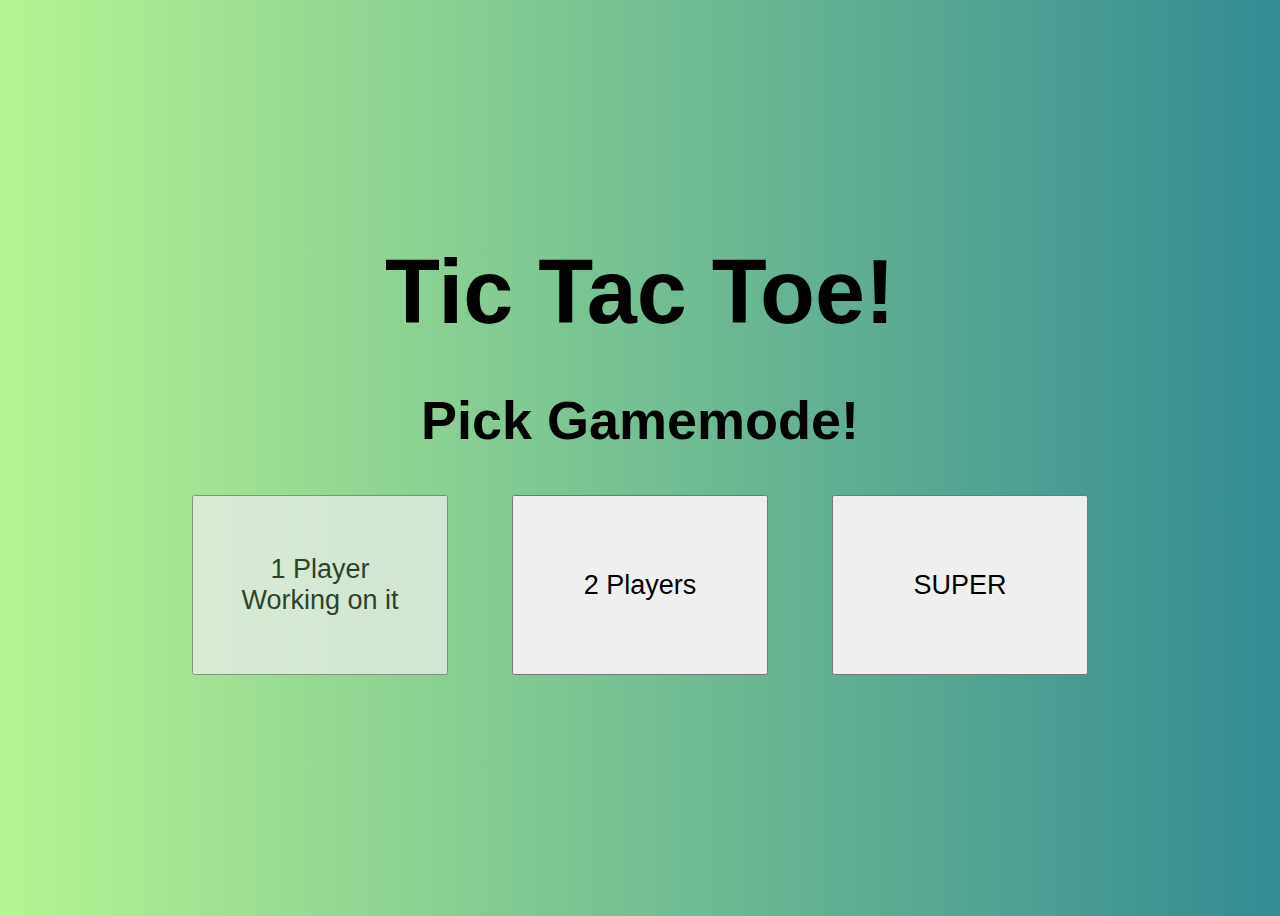
<file: Index.html>
<!DOCTYPE html>
<html lang="en">
<head>
    <meta charset="UTF-8">
    <meta name="viewport" content="width=device-width, initial-scale=1.0">
    <title>Document</title>
    <link rel="stylesheet" href="pick.css" class="style">
</head>
<body>
    <div id="outer">
        <h1>Tic Tac Toe!</h1>
        <h2>Pick Gamemode!</h2>
        <div id="box">
            <div id="frame">
                <button id="PVE">1 Player</br>Working on it</button>
                <div class="gap"></div>
                <button id="PVP">2 Players</button>
                <div class="gap"></div>
                <button id="SPVP">SUPER</button>
            </div>
        </div>
        
    </div>
    


    <script src="https://code.jquery.com/jquery-3.7.1.min.js"></script>
    <script>
        $("#PVE").click(function(){
            window.location.href = 'PVE/PVE.html';
        });

        $("#PVP").click(function(){
            window.location.href = "PVP/PVP.html"
        });

        $("#SPVP").click(function(){
            window.location.href = "SPVP/SPVP.html"
        });
    </script>
</body>
</html>
</file>
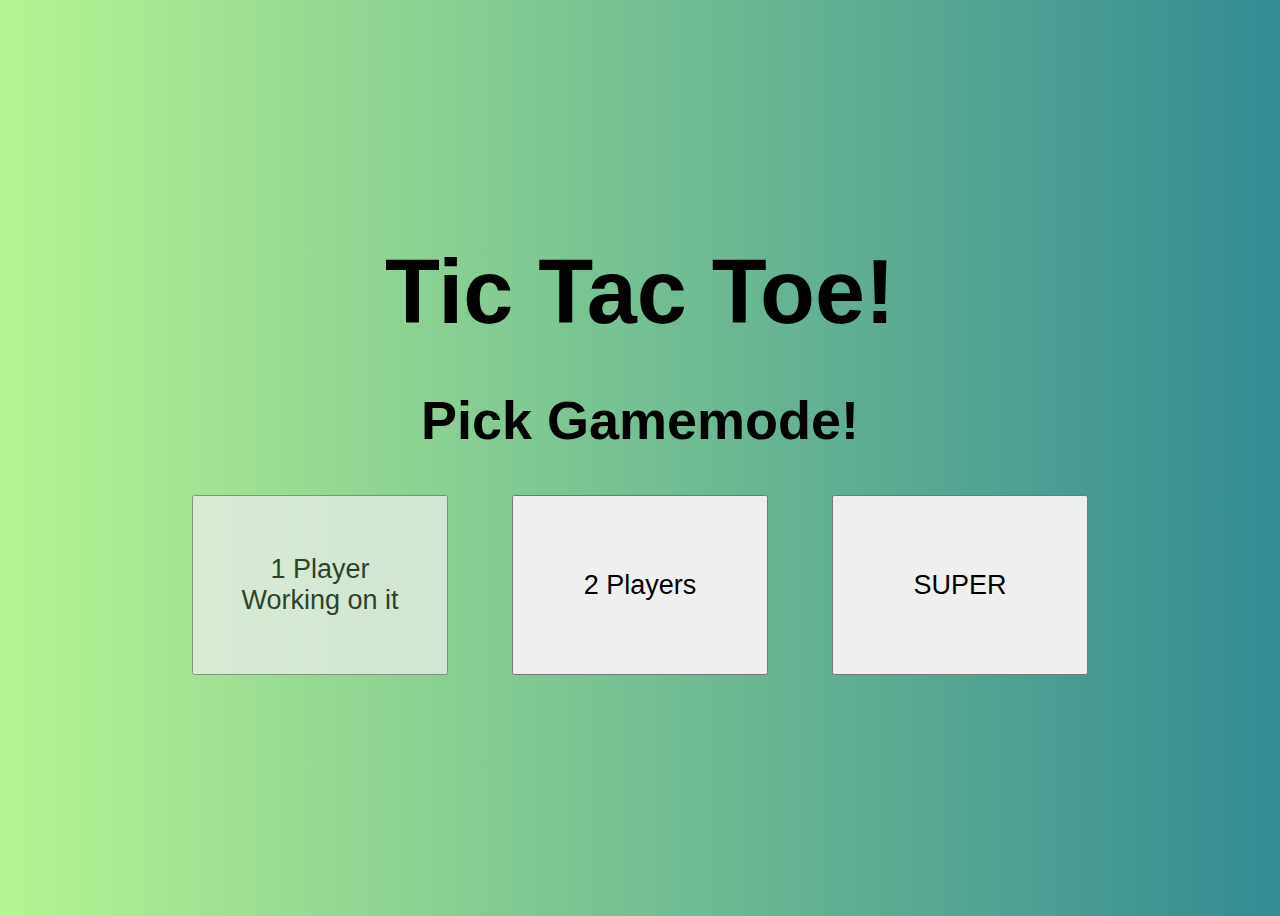
<file: pick.html>
<!DOCTYPE html>
<html lang="en">
<head>
    <meta charset="UTF-8">
    <meta name="viewport" content="width=device-width, initial-scale=1.0">
    <title>Document</title>
    <link rel="stylesheet" href="pick.css" class="style">
</head>
<body>
    <div id="outer">
        <h1>Tic Tac Toe!</h1>
        <h2>Pick Gamemode!</h2>
        <div id="box">
            <div id="frame">
                <button id="PVE">1 Player</br>Working on it</button>
                <div class="gap"></div>
                <button id="PVP">2 Players</button>
                <div class="gap"></div>
                <button id="SPVP">SUPER</button>
            </div>
        </div>
        
    </div>
    


    <script src="https://code.jquery.com/jquery-3.7.1.min.js"></script>
    <script>
        $("#PVE").click(function(){
            window.location.href = 'PVE/PVE.html';
        });

        $("#PVP").click(function(){
            window.location.href = "PVP/PVP.html"
        });

        $("#SPVP").click(function(){
            window.location.href = "SPVP/SPVP.html"
        });
    </script>
</body>
</html>
</file>
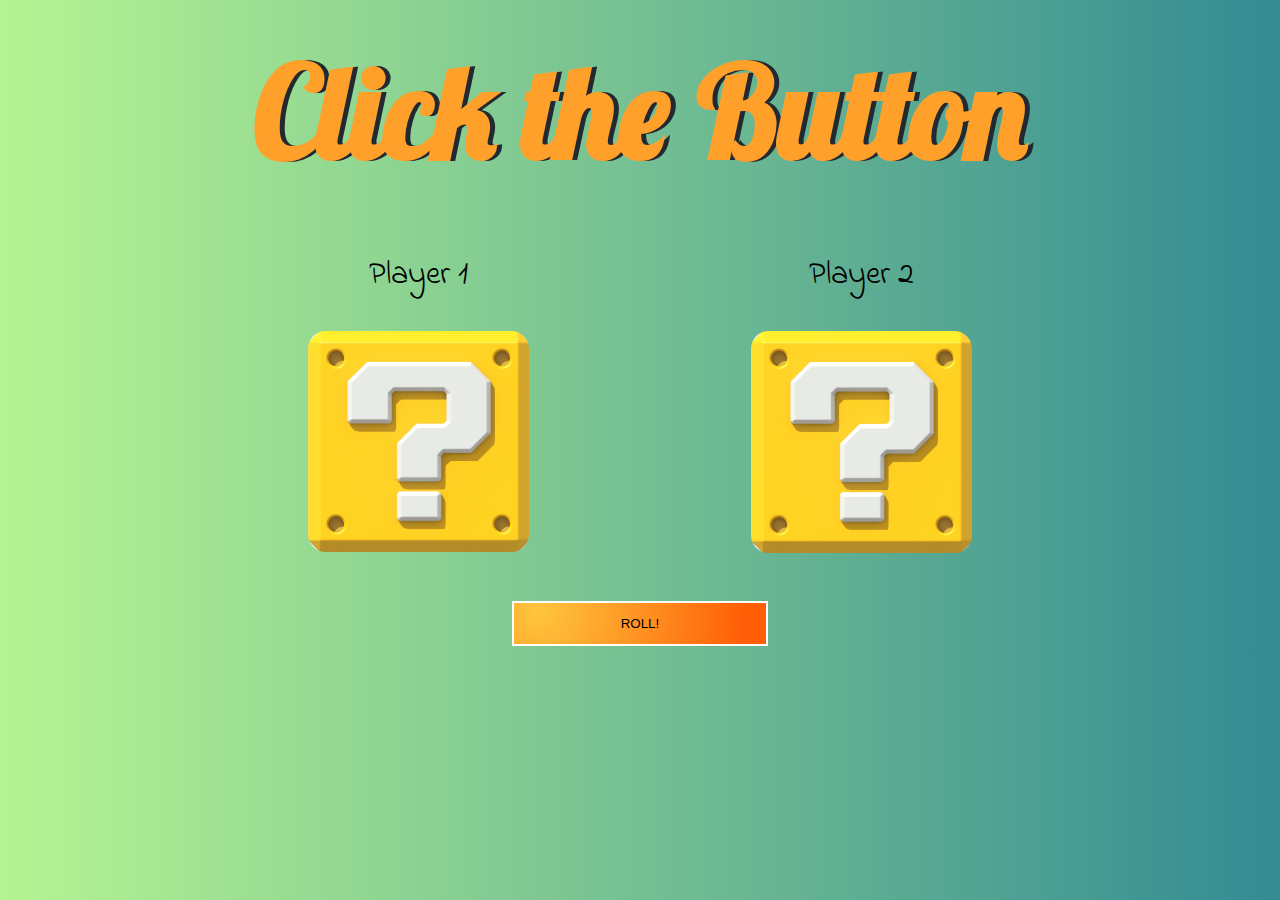
<file: Dice/dicee.html>
<!DOCTYPE html>
<html lang="en" dir="ltr">
  <head>
    <meta charset="utf-8" />
    <title>Dicee</title>
    <link rel="stylesheet" href="styles.css" />
    <link
      href="https://fonts.googleapis.com/css?family=Indie+Flower|Lobster"
      rel="stylesheet"
    />
  </head>
  <body>
    <div class="container">
      <h1 class="title1">Click the Button</h1>

      <div class="players">
        <div class="dice">
          <p>Player 1</p>
          <img class="img1" src="images/QuestionB.png" />
        </div>
        <div class="dice">
          <p>Player 2</p>
          <img class="img2" src= "images/QuestionB.png" />
        </div>

        <div class="roller">
          <button>ROLL!</button>
        </div>
      </div>
    </div>

    <script src="https://code.jquery.com/jquery-3.6.0.min.js"></script>
    <script>
      $(document).ready(function() {

        $("button").click(function() {
          roll();  // Call roll function
        });
        
        function generateNumber() {
          return Math.floor(Math.random() * 6) + 1;
        }
    
        // Function to roll the dice and update the images and result
        function roll() {
          // Generate random numbers for both players
          const randomNum1 = generateNumber();
          const randomNum2 = generateNumber();
    
          // Generate image paths based on random numbers
          $(".img1, .img2").css("border-radius", "15%");
          var imgName1 = "images/dice" + randomNum1 + "w.png";
          var imgName2 = "images/dice" + randomNum2 + ".png";
    
          // Log the image names to the console (for debugging)
          console.log(imgName1);
          console.log(imgName2);
    
          // Update the images for both players
          var player1 = document.getElementsByClassName('img1')[0];
          var player2 = document.getElementsByClassName('img2')[0];
          player1.src = imgName1;
          player2.src = imgName2;
    
          // Update the result title based on the random numbers
          if (randomNum1 > randomNum2) {
            $('.title1').text("🚩 Player 1 Wins!");
          } else if (randomNum1 < randomNum2) {
            $('.title1').text("Player 2 Wins! 🚩");
          } else {
            $('.title1').text("🚩 It's a Draw! 🚩");
          }
        }
      });
    </script>
    
  </body>
</html>
</file>
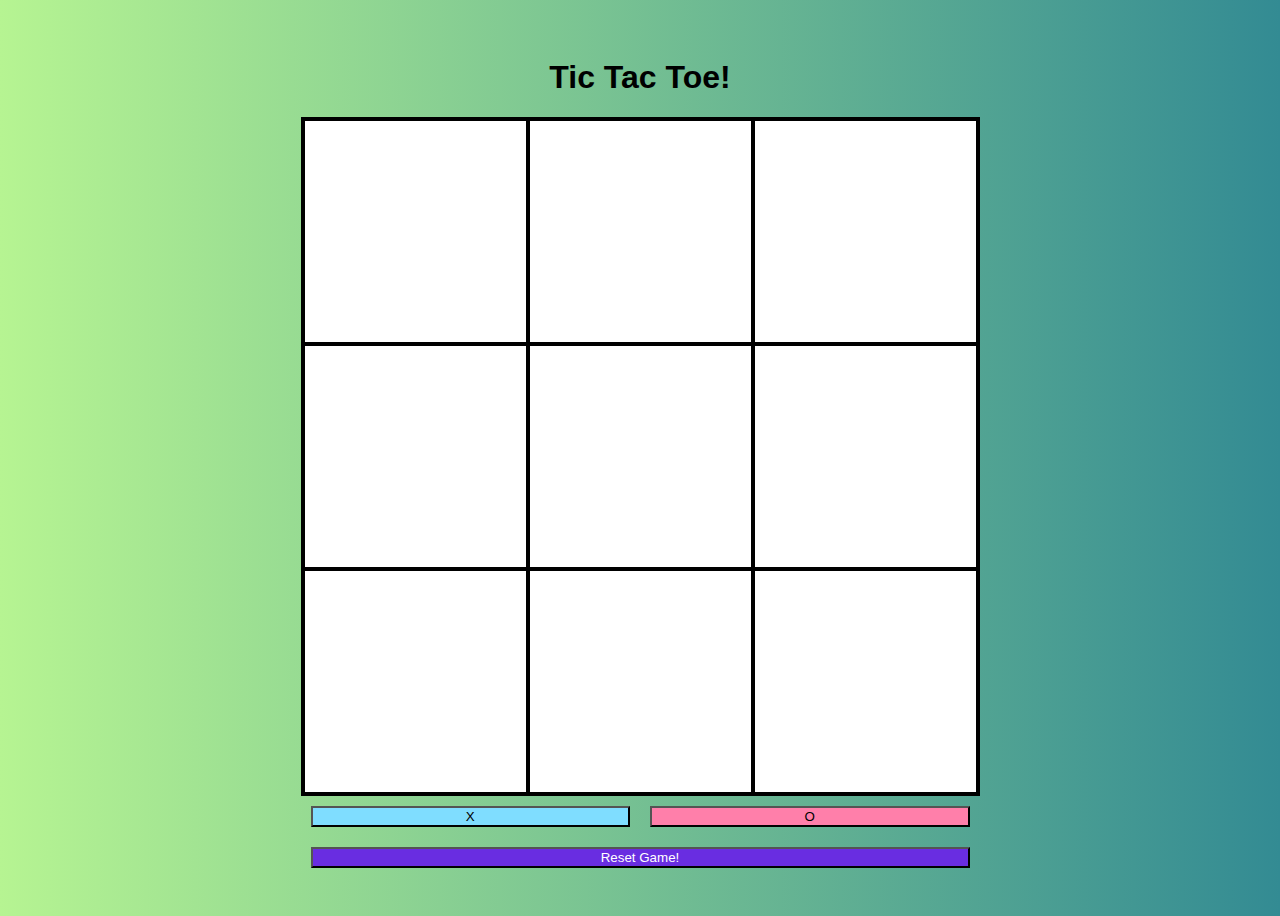
<file: PVE/PVE.html>
<!DOCTYPE html>
<html lang="en">
<head>
    <meta charset="UTF-8">
    <meta name="viewport" content="width=device-width, initial-scale=1.0">
    <title>Document</title>
    <link rel="stylesheet" href="PVE.css" class="style">
</head>
<body>
    <div id="outer">
        <h1>Tic Tac Toe!</h1>
        <div id="box">
            
            <div class="borders bord-1"></div> 
            <div class="borders bord-2"></div> 
            <div class="borders bord-3"></div> 
            <div class="borders bord-4"></div> 
            <div class="borders bord-5"></div> 
            <div class="borders bord-6"></div> 
            <div class="borders bord-7"></div> 
            <div class="borders bord-8"></div> 
            <div class="borders bord-9"></div> 
        </div>
    
        <div id="frame">
            <button id="X">X</button>
            
            <button id="O">O</button>
        </div>
        <div id = "frame2">
            <button id="reset">Reset Game!</button>
        </div>
        
    </div>
    


    <script src="https://code.jquery.com/jquery-3.7.1.min.js"></script>
    <script src="PVE.js"></script>
</body>
</html>
</file>
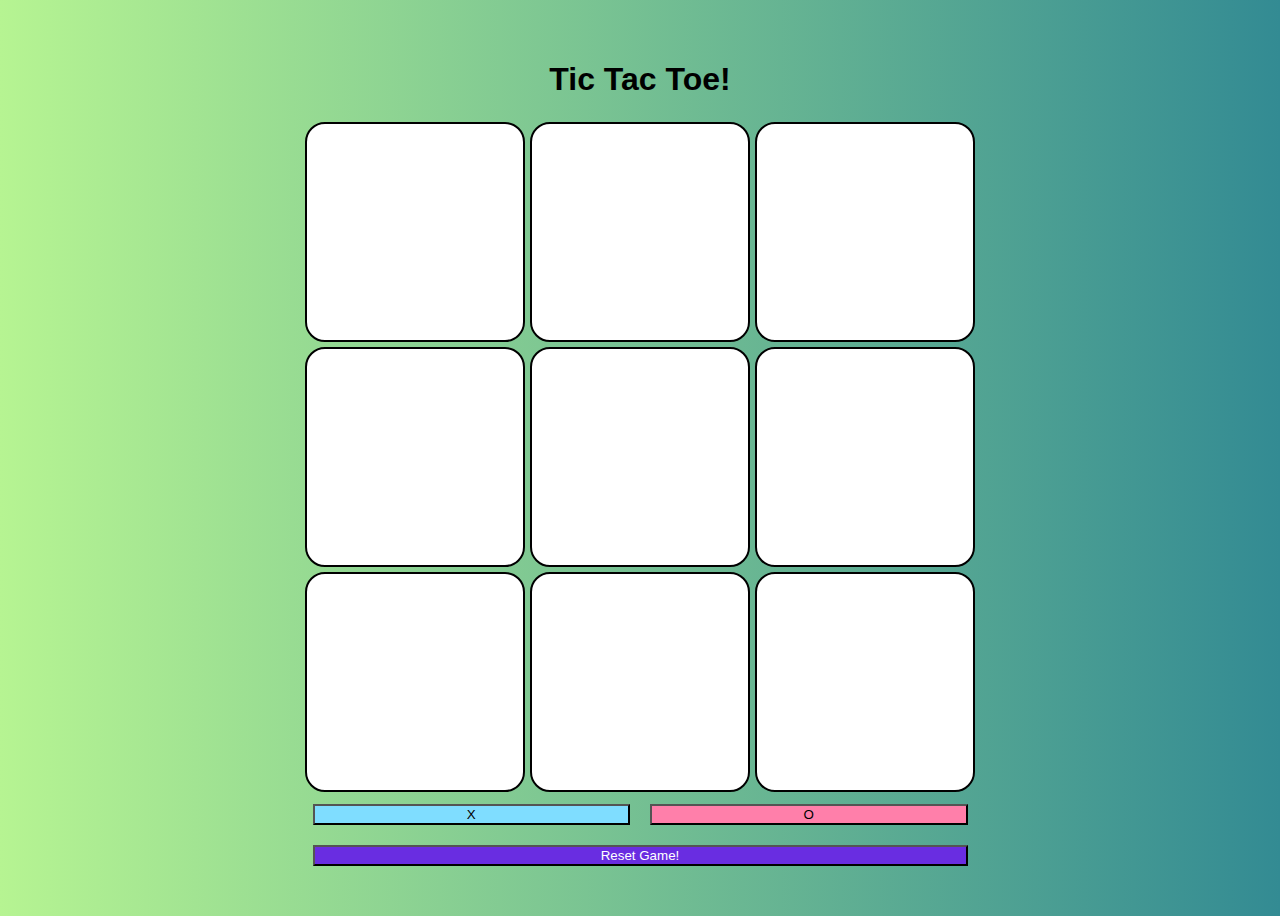
<file: PVP/PVP.html>
<!DOCTYPE html>
<html lang="en">
<head>
    <meta charset="UTF-8">
    <meta name="viewport" content="width=device-width, initial-scale=1.0">
    <title>Document</title>
    <link rel="stylesheet" href="PVP.css" class="style">
</head>
<body>
    <div id="outer">
        <h1>Tic Tac Toe!</h1>
        <div id="box">
            
            <div class="borders bord-1"></div> 
            <div class="borders bord-2"></div> 
            <div class="borders bord-3"></div> 
            <div class="borders bord-4"></div> 
            <div class="borders bord-5"></div> 
            <div class="borders bord-6"></div> 
            <div class="borders bord-7"></div> 
            <div class="borders bord-8"></div> 
            <div class="borders bord-9"></div> 
        </div>
    
        <div id="frame">
            <button id="X">X</button>
            <button id="O">O</button>
        </div>
        <div id = "frame2">
            <button id="reset">Reset Game!</button>
        </div>
        
    </div>
    


    <script src="https://code.jquery.com/jquery-3.7.1.min.js"></script>
    <script src="PVP.js"></script>
</body>
</html>
</file>
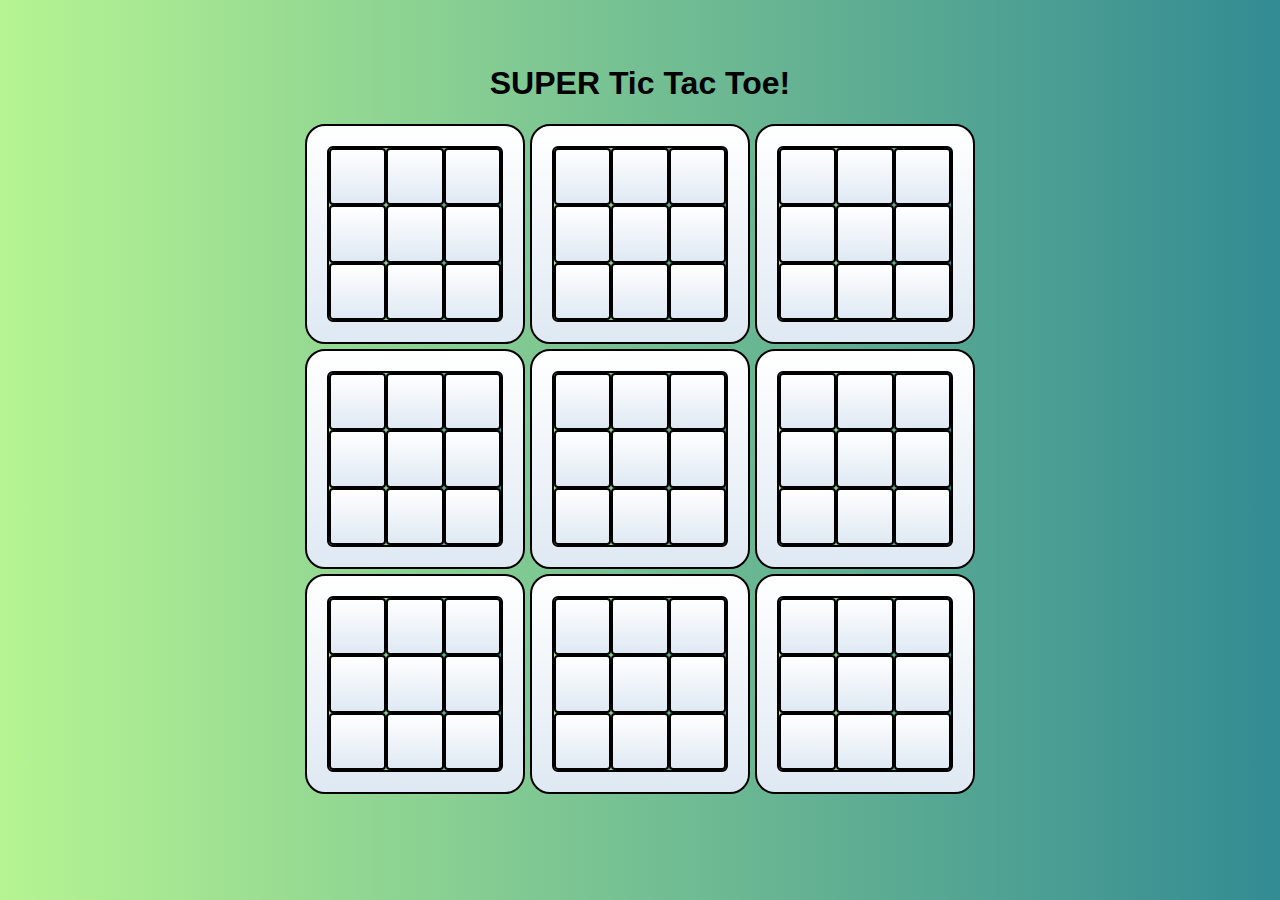
<file: SPVP/SPVP.html>
<!DOCTYPE html>
<html lang="en">
<head>
    <meta charset="UTF-8">
    <meta name="viewport" content="width=device-width, initial-scale=1.0">
    <title>Document</title>
    <link rel="stylesheet" href="SPVP.css" class="style">
</head>
<body>
    <div id="outer">
        <h1>SUPER Tic Tac Toe!</h1>
        <div id="box">
            
            <div class="bordersB">
                <div class="inner1">
                    <div class="borders bord-1 inn"></div> 
                    <div class="borders bord-2 inn"></div> 
                    <div class="borders bord-3 inn"></div> 
                    <div class="borders bord-4 inn"></div> 
                    <div class="borders bord-5 inn"></div> 
                    <div class="borders bord-6 inn"></div> 
                    <div class="borders bord-7 inn"></div> 
                    <div class="borders bord-8 inn"></div> 
                    <div class="borders bord-9 inn"></div> 
                </div>
            </div> 
            <div class="bordersB">
                <div class="inner2">
                    <div class="borders bord-1 inn"></div> 
                    <div class="borders bord-2 inn"></div> 
                    <div class="borders bord-3 inn"></div> 
                    <div class="borders bord-4 inn"></div> 
                    <div class="borders bord-5 inn"></div> 
                    <div class="borders bord-6 inn"></div> 
                    <div class="borders bord-7 inn"></div> 
                    <div class="borders bord-8 inn"></div> 
                    <div class="borders bord-9 inn"></div>  
                </div> 
            </div> 
            <div class="bordersB">
                <div class="inner3">
                    <div class="borders bord-1 inn"></div> 
                    <div class="borders bord-2 inn"></div> 
                    <div class="borders bord-3 inn"></div> 
                    <div class="borders bord-4 inn"></div> 
                    <div class="borders bord-5 inn"></div> 
                    <div class="borders bord-6 inn"></div> 
                    <div class="borders bord-7 inn"></div> 
                    <div class="borders bord-8 inn"></div> 
                    <div class="borders bord-9 inn"></div>  
                </div>
            </div> 
            <div class="bordersB">
                <div class="inner4">
                    <div class="borders bord-1 inn"></div> 
                    <div class="borders bord-2 inn"></div> 
                    <div class="borders bord-3 inn"></div> 
                    <div class="borders bord-4 inn"></div> 
                    <div class="borders bord-5 inn"></div> 
                    <div class="borders bord-6 inn"></div> 
                    <div class="borders bord-7 inn"></div> 
                    <div class="borders bord-8 inn"></div> 
                    <div class="borders bord-9 inn"></div> 
                </div>
                
            </div> 
            <div class="bordersB">
                <div class="inner5">
                    <div class="borders bord-1 inn"></div> 
                    <div class="borders bord-2 inn"></div> 
                    <div class="borders bord-3 inn"></div> 
                    <div class="borders bord-4 inn"></div> 
                    <div class="borders bord-5 inn"></div> 
                    <div class="borders bord-6 inn"></div> 
                    <div class="borders bord-7 inn"></div> 
                    <div class="borders bord-8 inn"></div> 
                    <div class="borders bord-9 inn"></div> 
                </div>
            </div> 
            <div class="bordersB">
                <div class="inner6">
                    <div class="borders bord-1 inn"></div> 
                    <div class="borders bord-2 inn"></div> 
                    <div class="borders bord-3 inn"></div> 
                    <div class="borders bord-4 inn"></div> 
                    <div class="borders bord-5 inn"></div> 
                    <div class="borders bord-6 inn"></div> 
                    <div class="borders bord-7 inn"></div> 
                    <div class="borders bord-8 inn"></div> 
                    <div class="borders bord-9 inn"></div> 
                </div>
            </div> 
            <div class="bordersB">
                <div class="inner7">
                    <div class="borders bord-1 inn"></div> 
                    <div class="borders bord-2 inn"></div> 
                    <div class="borders bord-3 inn"></div> 
                    <div class="borders bord-4 inn"></div> 
                    <div class="borders bord-5 inn"></div> 
                    <div class="borders bord-6 inn"></div> 
                    <div class="borders bord-7 inn"></div> 
                    <div class="borders bord-8 inn"></div> 
                    <div class="borders bord-9 inn"></div> 
                </div>
            </div> 
            <div class="bordersB">
                <div class="inner8">
                    <div class="borders bord-1 inn"></div> 
                    <div class="borders bord-2 inn"></div> 
                    <div class="borders bord-3 inn"></div> 
                    <div class="borders bord-4 inn"></div> 
                    <div class="borders bord-5 inn"></div> 
                    <div class="borders bord-6 inn"></div> 
                    <div class="borders bord-7 inn"></div> 
                    <div class="borders bord-8 inn"></div> 
                    <div class="borders bord-9 inn"></div>  
                </div>
            </div> 
            <div class="bordersB">
                <div class="inner9">
                    <div class="borders bord-1 inn"></div> 
                    <div class="borders bord-2 inn"></div> 
                    <div class="borders bord-3 inn"></div> 
                    <div class="borders bord-4 inn"></div> 
                    <div class="borders bord-5 inn"></div> 
                    <div class="borders bord-6 inn"></div> 
                    <div class="borders bord-7 inn"></div> 
                    <div class="borders bord-8 inn"></div> 
                    <div class="borders bord-9 inn"></div> 
                </div>
            </div> 
        </div>
        <div>
            <div id="frame">
                <button id="dice" onclick="window.open('../Dice/dicee.html', '_blank');">TIE BREAKER: Roll Dice</button>
            </div>
            
            <div id="frame3"></div>
                <button id="p1">WHO WON? PLAYER 1</button>
            </div>

            <div id="frame4"></div>
                <button id="p2">WHO WON? PLAYER 2</button>
            </div>

            <div id = "frame2">
                <button id="reset">RESET GAME!</button>
            </div>
        </div>
        
    </div>
    


    <script src="https://code.jquery.com/jquery-3.7.1.min.js"></script>
    <script src="SPVP.js"></script>
</body>
</html>
</file>
<file: pick.css>
*{
    font-family: 'Franklin Gothic Medium', 'Arial Narrow', Arial, sans-serif;
}

h1{
    font-size: 10vh;
    margin: 0;
}
h2{
    font-size: 6vh;
    margin: 2;
}
body{
    display: flex;
    justify-content: center;
    align-items: center;
    height: 100vh;
    background: linear-gradient(to right, rgb(182, 244, 146), rgb(51, 139, 147));
}

#outer{
    display: grid;
    justify-content: center;
    align-items: center;
    text-align: center;
}

#frame{
    display: flex;
    justify-content: space-between;
}

button{
    font-size: 3vh;
    width: 20vw;
    height: 20vh;
}
.gap{
    display: flex;
    width: 5vw;
}

#PVE{
    pointer-events: none;
    opacity: 70%;
}
</file>
<file: Dice/styles.css>
.container {
  width: 70%;
  margin: auto;
  text-align: center;
}

.dice {
  text-align: center;
  display: inline-block;

}

.players{
  display: grid;
  grid-template-columns: 1fr 1fr;
  grid-template-rows: auto auto;
}
body {
  background: linear-gradient(to right, rgb(182, 244, 146), rgb(51, 139, 147));
}

h1 {
  margin: 30px;
  font-family: 'Lobster', cursive;
  text-shadow: 5px 0 #232931;
  font-size: 8rem;
  color: #ffa02b;
}

p {
  font-size: 2rem;
  color: #000000;
  font-family: 'Indie Flower', cursive;
}

img {
  border-radius: 8%;
  width: 50%;
}

footer {
  margin-top: 5%;
  color: #EEEEEE;
  text-align: center;
  font-family: 'Indie Flower', cursive;

}

.roller{
  margin-top: 5%;
  grid-column: 1 / span 3; 
}

button{
  background: radial-gradient(circle at 10% 20%, rgb(255, 197, 61) 0%, rgb(255, 94, 7) 90%);
  height: 5vh;
  width: 20vw;
  border: white 2px solid;
}

.button2{
  background: radial-gradient(circle at 10% 20%, rgb(204, 151, 28) 0%, rgb(255, 94, 7) 90%);
  height: 5vh;
  width: 20vw;
  border: white 2px solid;
}
</file>
<file: PVE/PVE.css>
*{
    font-family: 'Franklin Gothic Medium', 'Arial Narrow', Arial, sans-serif;
}

body{
    display: flex;
    justify-content: center;
    align-items: center;
    height: 100vh;
    background: linear-gradient(to right, rgb(182, 244, 146), rgb(51, 139, 147));
}

h1{
    text-align: center;
}
#frame, #frame2{
    display: flex;
    justify-content:space-between;
}

#X, #O, #reset{
    
    display: flex;
    justify-content: center;
    width: 100%;
    
    margin: 10px;
}

#X{
    background-color: rgb(127, 221, 255);
}

#O{
    background-color: rgb(255, 127, 170);
}
#reset{
    background-color: rgb(105, 45, 225);
    color: white;
}

.reset{
    background-color: rgb(248, 67, 224) !important;
    color: white !important;
    border: 2px solid rgb(255, 255, 255);
}

#box{
    display: grid;
    grid-template-columns: 1fr 1fr 1fr;
    grid-template-rows: 1fr 1fr 1fr;
    width: 75vh;
    height: 75vh;
    border: 2px solid black;
}

.borders{
    background-color: white;
    border: 2px solid black;
    position: relative;
}

.X{
    font-size: 10vh;
    background-color: rgb(127, 221, 255);
    color: azure;
    text-align: center;
    display: flex;
    justify-content: center;
    align-items: center;
    box-sizing: border-box; 
    
}

.O {
    font-size: 10vh; /* Adjust font size to fill 90% of the container */
    background-color: rgb(255, 127, 170);
    color: azure;
    text-align: center;
    display: flex;
    justify-content: center;
    align-items: center;
    box-sizing: border-box; 
}

.picked1{
    background-color: rgb(0, 170, 255) !important;
    color: white !important;
    border: 2px solid rgb(255, 255, 255);
}

.picked2{
    background-color: rgb(236, 125, 255) !important;
    color: white !important;
    border: 2px solid rgb(255, 255, 255);
}
.disabled {
    pointer-events: none;
    opacity: 0.75; /* Optional: visually indicate that the element is disabled */
}
</file>
<file: PVP/PVP.css>
*{
    font-family: 'Franklin Gothic Medium', 'Arial Narrow', Arial, sans-serif;
}

body{
    display: flex;
    justify-content: center;
    align-items: center;
    height: 100vh;
    background: linear-gradient(to right, rgb(182, 244, 146), rgb(51, 139, 147));
}

h1{
    text-align: center;
}
#frame, #frame2{
    display: flex;
    justify-content:space-between;
}

#X, #O, #reset{
    
    display: flex;
    justify-content: center;
    width: 100%;
    
    margin: 10px;
}

#X{
    background-color: rgb(127, 221, 255);
}

#O{
    background-color: rgb(255, 127, 170);
}
#reset{
    background-color: rgb(105, 45, 225);
    color: white;
}

.reset{
    background-color: rgb(248, 67, 224) !important;
    color: white !important;
    border: 2px solid rgb(255, 255, 255);
}

#box{
    display: grid;
    grid-template-columns: 1fr 1fr 1fr;
    grid-template-rows: 1fr 1fr 1fr;
    width: 75vh;
    height: 75vh;
}

.borders{
    border-radius: 20px;
    margin: 1%;
    background-color: white;
    border: 2px solid black;
    position: relative;
}

.X{
    font-size: 10vh;
    background-color: rgb(127, 221, 255);
    color: azure;
    text-align: center;
    display: flex;
    justify-content: center;
    align-items: center;
    box-sizing: border-box; 
    
}

.O {
    font-size: 10vh; /* Adjust font size to fill 90% of the container */
    background-color: rgb(255, 127, 170);
    color: azure;
    text-align: center;
    display: flex;
    justify-content: center;
    align-items: center;
    box-sizing: border-box; 
}

.picked1{
    background-color: rgb(0, 170, 255) !important;
    color: white !important;
    border: 2px solid rgb(255, 255, 255);
}

.picked2{
    background-color: rgb(236, 125, 255) !important;
    color: white !important;
    border: 2px solid rgb(255, 255, 255);
}

.disabled {
    pointer-events: none;
    opacity: 0.75; /* Optional: visually indicate that the element is disabled */
}
</file>
<file: SPVP/SPVP.css>
* {
    font-family: 'Franklin Gothic Medium', 'Arial Narrow', Arial, sans-serif;
}

body {
    display: flex;
    justify-content: center;
    align-items: center;
    height: 100vh;
    background: linear-gradient(to right, rgb(182, 244, 146), rgb(51, 139, 147));
    margin: 0;
    flex-direction: column; /* Ensure everything stacks vertically */
}

h1 {
    text-align: center;
    margin-bottom: 20px;
}

#outer {
    display: flex;
    flex-direction: column;
    align-items: center;
}

#box {
    display: grid;
    grid-template-columns: repeat(3, 1fr);
    grid-template-rows: repeat(3, 1fr);
    width: 75vh;
    height: 75vh;
    margin-bottom: 20px; /* Add some space between the grid and the buttons */
}

.borders, .bordersB {
    display: grid;
    border-radius: 4px;
    background: linear-gradient(to top, #dfe9f3 0%, white 100%);
    border: 2px solid black;
}
.bordersB{
    border-radius: 20px;
    margin: 1%;
}

.inner1, .inner2, .inner3, .inner4, .inner5, .inner6, .inner7, .inner8, .inner9 {
    border-radius: 6px;
    margin: 20px;
    display: grid;
    border: 2px solid black;
    grid-template-columns: repeat(3, 1fr);
    grid-template-rows: repeat(3, 1fr);
    background: linear-gradient(to right, rgb(182, 244, 146), rgb(51, 139, 147));
}

.X, .O {
    color: rgb(0, 0, 0);
    font-size: 5vh; /* Adjust font size as needed */
    display: flex;
    justify-content: center;
    align-items: center;
    width: 100%;
    height: 100%;
    box-sizing: border-box; /* Ensure proper sizing */
    overflow: hidden;
    padding: 0; /* Remove padding */
    margin: 0; /* Remove margin */
    line-height: 1; /* Prevent extra spacing from line-height */
}

.X {
    background: linear-gradient(to top, rgb(127, 221, 255), rgb(88, 208, 252));
}

.O {
    background: linear-gradient(to top, rgb(255, 127, 170), rgb(245, 95, 145));
}

#frame, #frame2, #frame3, #frame4 {
    display: flex;
    justify-content: center; /* Center the buttons horizontally */
    margin-bottom: 10px; /* Add spacing between button rows */
    width: 100%; /* Ensure the button rows take the full width */
}

#reset, #dice, #p1, #p2 {
    width: 50vh; /* Ensure buttons are half the container width */
    margin: 5px;
    text-align: center;
}

#dice {
    display: none;
    background-color: rgb(33, 65, 226);
    color: white;
}

#p1, #p2 {
    display: none;
    color: black;
}

#p1 {
    background: radial-gradient(circle at 10% 20%, rgb(0, 255, 176) 0%, rgb(66, 105, 242) 90%);
}

#p2 {
    background-color: rgb(255, 127, 170);
}

#reset {
    display: none;
    background-color: rgb(105, 45, 225);
    color: white;
}

.reset {
    background-color: rgb(248, 67, 224) !important;
    color: white !important;
    border: 2px solid rgb(255, 255, 255);
}

.disabled {
    border: 2px solid red;
    pointer-events: none;
}

.selected .inn {
    border: 2px solid green;
    pointer-events: auto;
    opacity: 1;
}

.finished {
    pointer-events: none;
}
</file>
